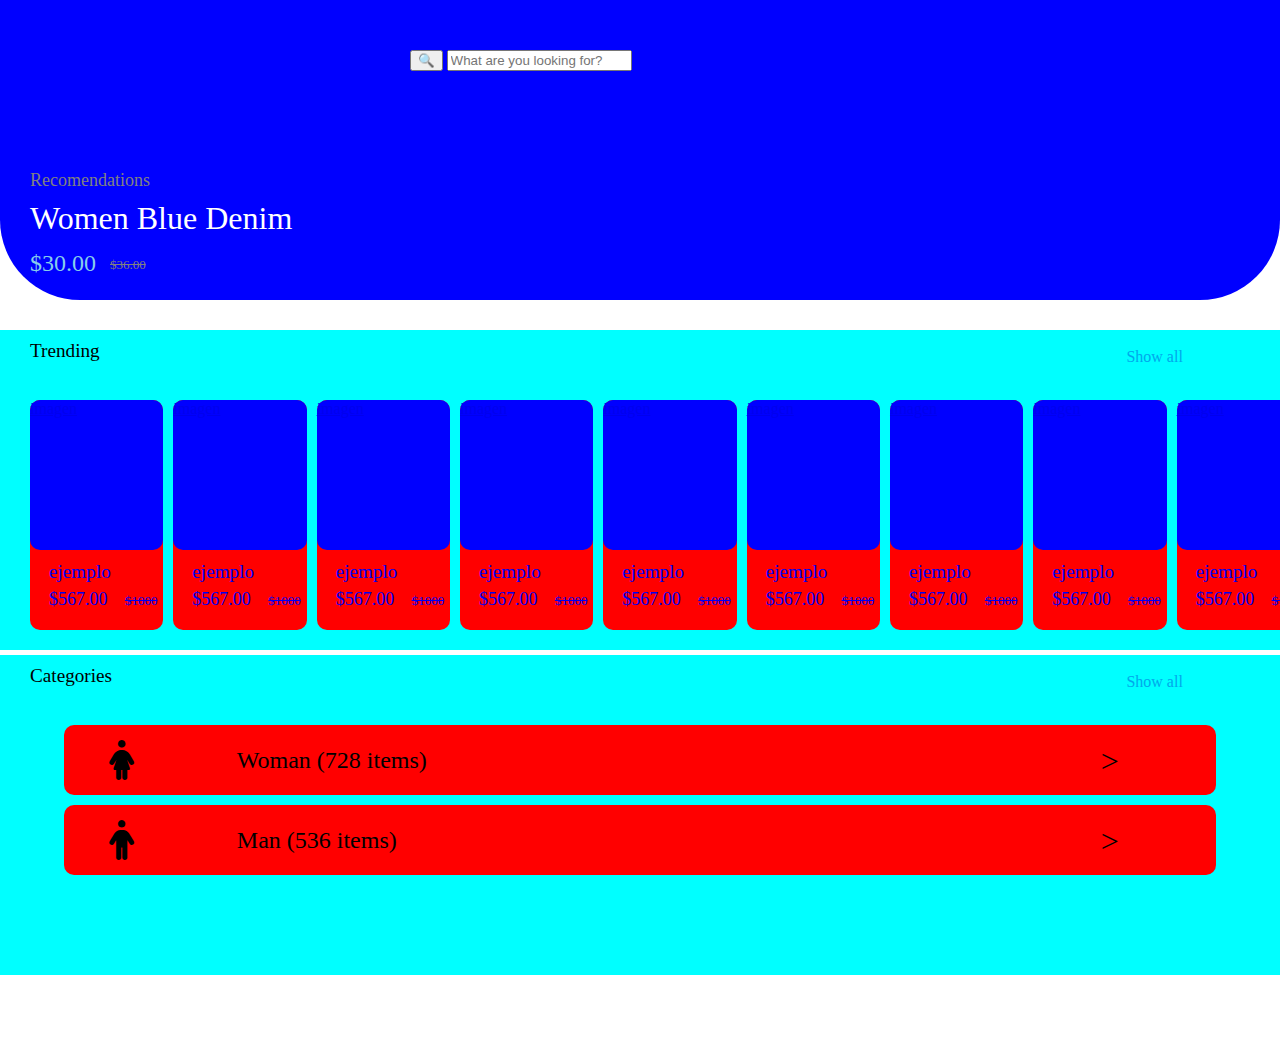
<file: tema4/index.html>
<!DOCTYPE html>
<html lang="en">
<head>
    <meta charset="UTF-8">
    <meta name="viewport" content="width=device-width, initial-scale=1.0">
    <link rel="stylesheet" href="css/material-icons.css">
    <link rel="stylesheet" href="css/fawesome-all.css">
    <link rel="stylesheet" href="css/style.css">
    <title>tema 4</title>
</head>


<body>
    <div class="partesuperior">
        <div class="buscador">
            <button class="search-button" onclick="performSearch()">🔍</button>
            <input type="text" class="search-input" placeholder="What are you looking for?">
        </div>
        <div class="titulosecundario">
            Recomendations
        </div>
        <div class="tituloprincipal">
            Women Blue Denim
        </div>
        <div class="precionuevo">
            $30.00
        </div>
        <div class="precioviejo">
            $36.00
        </div>
    </div>
    <div class="partemedia">
        <div class="subtituloizquierdamedio">
            Trending
        </div>
        <div class="subtituloderechamedio">
            Show all
        </div>


        <div class="card">
            <a href="./producto.html">
            <div class="img">imagen</div>
            <div class="nombrearticulo">ejemplo</div>
            <div class="precionuevoarticulo">$567.00</div>
            <div class="precioviejoarticulo">$1000</div>
            </a>
        </div>
        <div class="card">
            <a href="./producto.html">
            <div class="img">imagen</div>
            <div class="nombrearticulo">ejemplo</div>
            <div class="precionuevoarticulo">$567.00</div>
            <div class="precioviejoarticulo">$1000</div>
            </a>
        </div>
        <div class="card">
            <a href="./producto.html">
            <div class="img">imagen</div>
            <div class="nombrearticulo">ejemplo</div>
            <div class="precionuevoarticulo">$567.00</div>
            <div class="precioviejoarticulo">$1000</div>
            </a>
        </div>
        <div class="card">
            <a href="./producto.html">
            <div class="img">imagen</div>
            <div class="nombrearticulo">ejemplo</div>
            <div class="precionuevoarticulo">$567.00</div>
            <div class="precioviejoarticulo">$1000</div>
            </a>
        </div>
        <div class="card">
            <a href="./producto.html">
            <div class="img">imagen</div>
            <div class="nombrearticulo">ejemplo</div>
            <div class="precionuevoarticulo">$567.00</div>
            <div class="precioviejoarticulo">$1000</div>
            </a>
        </div>
        <div class="card">
            <a href="./producto.html">
            <div class="img">imagen</div>
            <div class="nombrearticulo">ejemplo</div>
            <div class="precionuevoarticulo">$567.00</div>
            <div class="precioviejoarticulo">$1000</div>
            </a>
        </div>
        <div class="card">
            <a href="./producto.html">
            <div class="img">imagen</div>
            <div class="nombrearticulo">ejemplo</div>
            <div class="precionuevoarticulo">$567.00</div>
            <div class="precioviejoarticulo">$1000</div>
            </a>
        </div>
        <div class="card">
            <a href="./producto.html">
            <div class="img">imagen</div>
            <div class="nombrearticulo">ejemplo</div>
            <div class="precionuevoarticulo">$567.00</div>
            <div class="precioviejoarticulo">$1000</div>
            </a>
        </div>
        <div class="card">
            <a href="./producto.html">
            <div class="img">imagen</div>
            <div class="nombrearticulo">ejemplo</div>
            <div class="precionuevoarticulo">$567.00</div>
            <div class="precioviejoarticulo">$1000</div>
            </a>
        </div>


    </div>
    <div class="partebaja">
        <div class="subtituloizquierdabajo">
            Categories
        </div>
        <div class="subtituloderechabajo">
            Show all
        </div>
        <div class="categoriamujer">
            <div class="item1"><i class="fa-solid fa-person-dress"></i></div>
            <div class="nombreitemmujer">Woman  (728 items)</div>
            <div class="picoarriba">></div>
        </div>
        <div class="categoriahombre">
            <div class="item2"><i class="fa-solid fa-person"></i></div>
            <div class="nombreitemhombre">Man  (536 items)</div>
            <div class="picoabajo">></div>
        </div>
    </div>
</body>
</html>
</file>
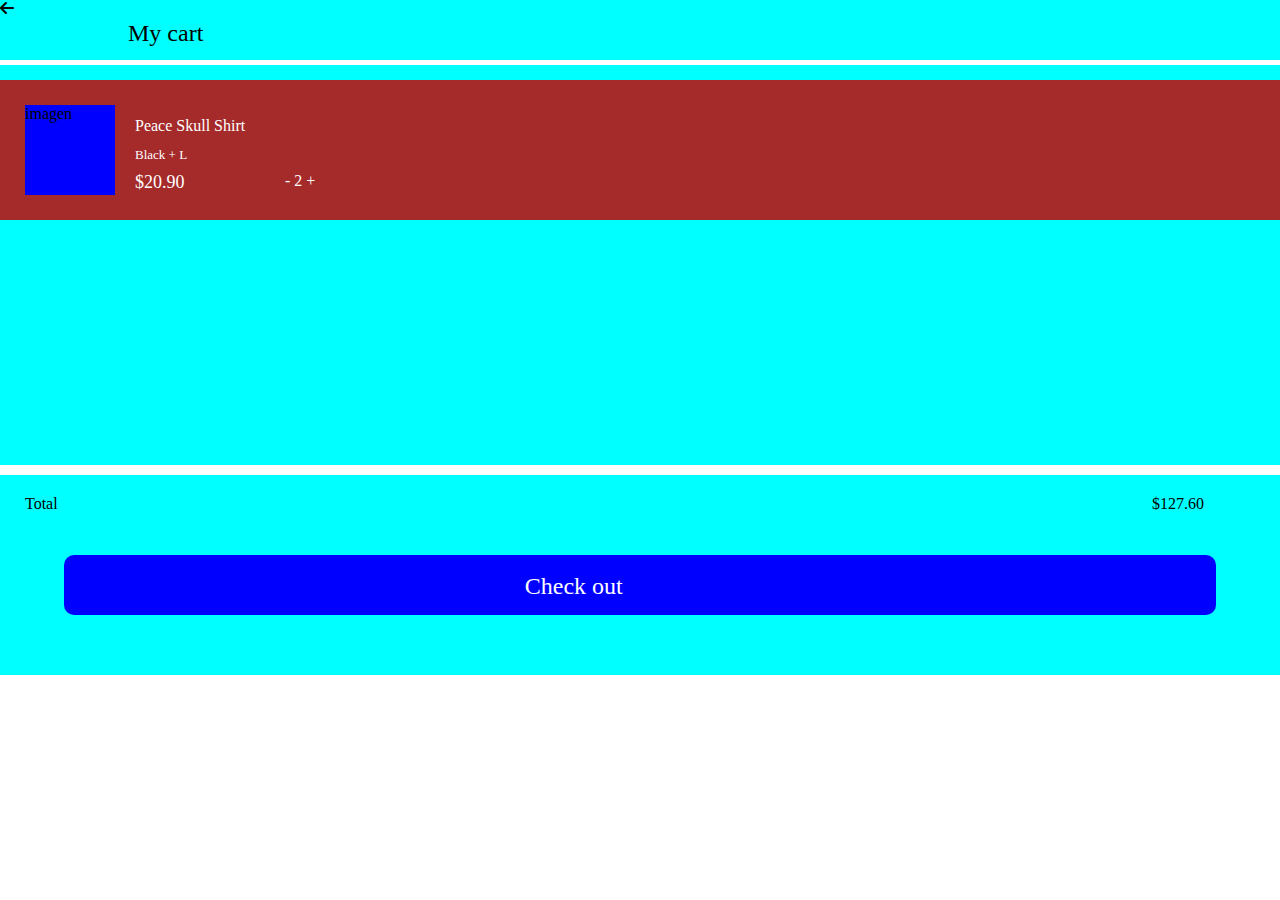
<file: tema4/carrito.html>
<!DOCTYPE html>
<html lang="en">
<head>
    <meta charset="UTF-8">
    <meta name="viewport" content="width=device-width, initial-scale=1.0">
    <link rel="stylesheet" href="css/material-icons.css">
    <link rel="stylesheet" href="css/fawesome-all.css">
    <link rel="stylesheet" href="css/style-carrito.css">
    <title>Carrito</title>
</head>
<body>
    <div class="partealta">
        <div class="volver"><i class="fa-solid fa-arrow-left"></i></div>
        <div class="titulo">My cart</div>
    </div>
    <div class="partemedia">
        <div class="producto">
            <div class="img">imagen</div>
            <div class="nombreproducto">Peace Skull Shirt</div>
            <div class="tallecolo">Black + L</div>
            <div class="precio">$20.90</div>
            <div class="cantidadproducto">- 2 +</div>
        </div>
    </div>
    <div class="partebaja">
        <div class="total">Total</div>
        <div class="precio">$127.60</div>
        <div class="boton">
            <div class="tituloboton">Check out</div>
        </div>
    </div>
</body>
</html>
</file>
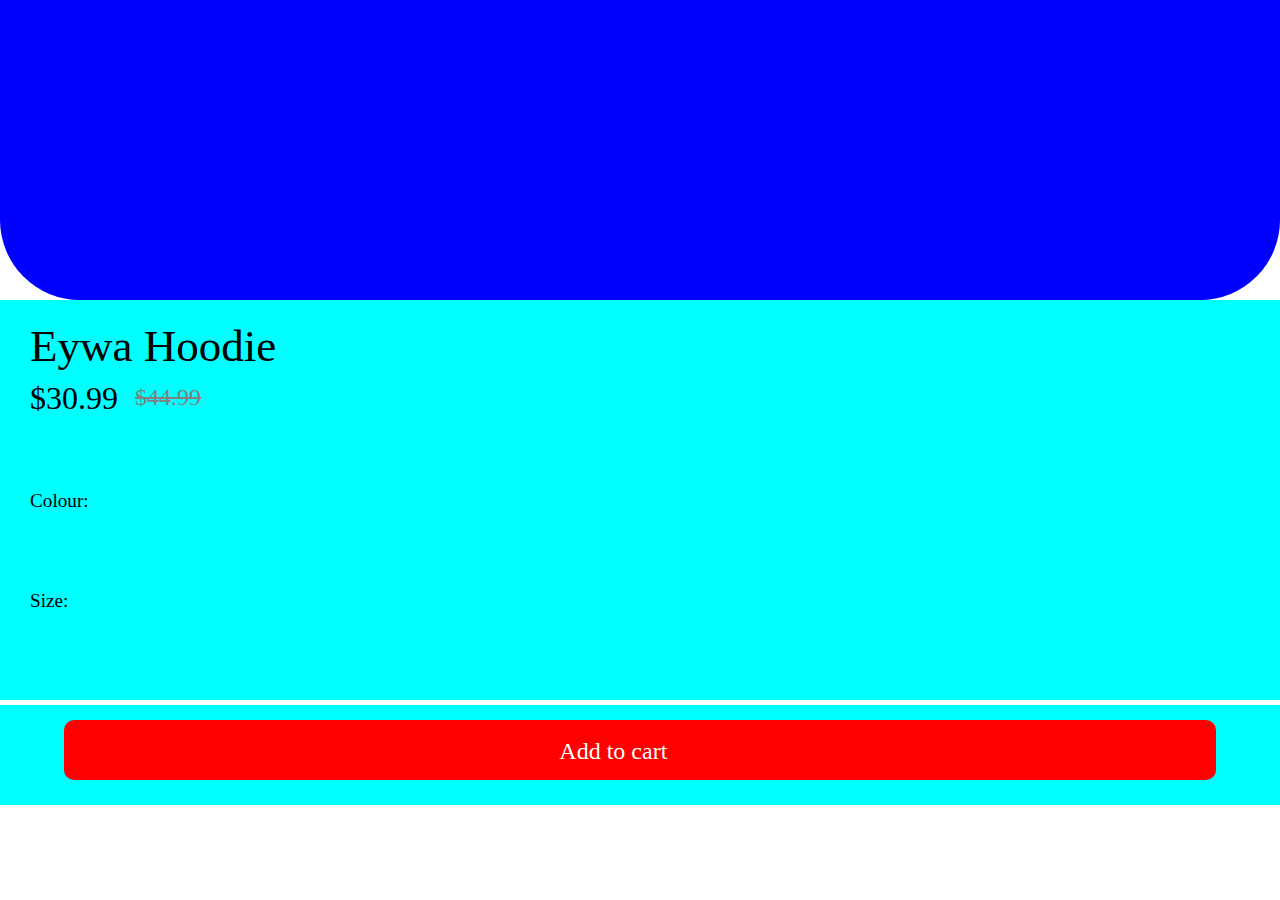
<file: tema4/producto.html>
<!DOCTYPE html>
<html lang="en">
<head>
    <meta charset="UTF-8">
    <meta name="viewport" content="width=device-width, initial-scale=1.0">
    <link rel="stylesheet" href="css/style-producto.css">
    <title>Producto</title>
</head>
<body>
    <div class="partesuperior">
        
    </div>
    <div class="partemedia">
        <div class="nombre">Eywa Hoodie</div>
        <div class="precioactual">$30.99</div>
        <div class="precioviejo">$44.99</div>
        <div class="opciones">
            <div class="color">Colour:</div>
            <div class="talle">Size:</div>
        </div>
    </div>
    <div class="partebaja">
        <a href="./carrito.html">
            <div class="botoncarrito">
            <div class="nombrecarrito">Add to cart</div>
            </div>
        </a>
    </div>
</body>
</html>
</file>
<file: tema4/css/material-icons.css>
/* fallback */
@font-face {
    font-family: 'Material Icons Outlined';
    font-style: normal;
    font-weight: 400;
    src: url(../fonts/gok-H7zzDkdnRel8-DQ6KAXJ69wP1tGnf4ZGhUce.woff2) format('woff2');
  }
  
  .iconos {
    font-family: 'Material Icons Outlined';
    font-weight: normal;
    font-style: normal;
     font-size: 20px; 
    line-height: 1;
    letter-spacing: normal;
    text-transform: none;
    display: inline-block;
    white-space: nowrap;
    word-wrap: normal;
    direction: ltr;
    --webkit-font-feature-settings: 'liga';
    --webkit-font-smoothing: antialiased;
  }
</file>
<file: tema4/css/style.css>
body {
    height: 100%;
    width: 100%;
    padding: 0;
    margin: 0;
}

.partesuperior {
    width: 100%;
    height: 400px;
    border-radius: 80px;
    background-color: blue;
    position: relative;
    top: -100px;

    & .buscador {
        position: absolute;
        top: 150px;
        left: 32%;
    }

    & .titulosecundario {
        position: absolute;
        top: 270px;
        left: 30px;
        color: grey;
        font-size: large;
    }

    & .tituloprincipal {
        position: absolute;
        top:300px;
        left: 30px;
        color: white;
        font-size: xx-large;
    }

    & .precionuevo {
        position: absolute;
        top: 350px;
        left: 30px;
        color: skyblue;
        font-size: x-large;
    }

    & .precioviejo {
        position: absolute;
        top: 357px;
        left: 110px;
        color: gray;
        font-size: small;
        text-decoration: line-through;
    }
   
}

.partemedia {
    width: 100%;
    height: 320px;
    background-color: aqua;
    position: relative;
    top: -70px;
    display: flex;
    gap: 10px;
    overflow-x: scroll;
    overflow-y: hidden;

    & .subtituloizquierdamedio {
        position: absolute;
        left: 30px;
        top: 10px;
        color: black;
        font-size: larger;
    }

    & .subtituloderechamedio {
        position: absolute;
        left: 88%;
        top: 18px;
        color: rgb(0, 168, 235);
    }

    & .card {
        width: 150px;
        height: 230px;
        background-color: red;
        border-radius: 10px;
        position: relative;
        top: 70px;
        left: 30px;

        & .img {
            width: 100%;
            height: 65%;
            border-radius: 10px;
            background-color: blue;
        }

        & .nombrearticulo {
            position: absolute;
            top: 70%;
            left: 19px;
            font-size: larger;
        }

        & .precionuevoarticulo {
            position: absolute;
            top: 82%;
            left: 19px;
            font-size: large;
        }

        & .precioviejoarticulo {
            position: absolute;
            top: 84%;
            left: 95px;
            font-size: small;
            text-decoration: line-through;
        }

    }

}

.partebaja {
    width: 100%;
    height: 320px;
    background-color: aqua;
    position: relative;
    top: -65px;

    & .subtituloizquierdabajo {
        position: absolute;
        left: 30px;
        top: 10px;
        color: black;
        font-size: larger;
    }

    & .subtituloderechabajo {
        position: absolute;
        left: 88%;
        top: 18px;
        color: rgb(0, 168, 235);
    }

    & .categoriamujer {
        width: 90%;
        height: 70px;
        background-color: red;
        border-radius: 10px;
        position: relative;
        top: 70px;
        left: 5%;

        & .item1 {
            position: absolute;
            color: black;
            height: 100px;
            width: 10%;
            font-size: 40px;
            display: grid;
            place-items: center;
            top: -15px;
        }

        & .nombreitemmujer{
            position: absolute;
            font-size: x-large;
            left: 15%;
            top: 32%;
        }

        & .picoarriba {
            position: absolute;
            left: 90%;
            top: 18px;
            font-size: xx-large;
        }

    }

    & .categoriahombre {
        width: 90%;
        height: 70px;
        background-color: red;
        border-radius: 10px;
        position: relative;
        top: 80px;
        left: 5%;

        div.item2 {
            position: absolute;
            color: black;
            height: 100px;
            width: 10%;
            font-size: 40px;
            display: grid;
            place-items: center;
            top: -15px;
        }

        & .nombreitemhombre{
            position: absolute;
            font-size: x-large;
            left: 15%;
            top: 32%;
        }

        & .picoabajo {
            position: absolute;
            left: 90%;
            top: 18px;
            font-size: xx-large;
        }

    }    

}
</file>
<file: tema4/css/style-carrito.css>
body {
    height: 100%;
    width: 100%;
    padding: 0;
    margin: 0;
}

.partealta {
    width: 100%;
    height: 60px;
    background-color: aqua;
    position: relative;

    div.volver {
        color: black;
        height: 50px;
        width: 70px;
    }

    & .titulo {
        position: absolute;
        color: black;
        font-size: x-large;
        top: 20px;
        left: 10%;
    }
}

.partemedia {
    width: 100%;
    height: 400px;
    background-color: aqua;
    position: relative;
    top: 5px;

    & .producto {
        position: absolute;
        height: 140px;
        width: 100%;
        background-color: brown;
        top: 15px;

        & .img {
            position: absolute;
            width: 90px;
            height: 90px;
            background-color: blue;
            top: 25px;
            left: 25px;
        }

        & .nombreproducto {
            position: absolute;
            top: 37px;
            left: 135px;
            color: white;
        }

        & .tallecolo {
            position: absolute;
            color: white;
            font-size: small;
            left: 135px;
            top: 67px;
        }

        & .precio {
            position: absolute;
            color: white;
            font-size: large;
            top: 92px;
            left: 135px;
        }

        & .cantidadproducto {
            position: absolute;
            color: white;
            font-size: medium;
            top: 92px;
            left: 285px;
        }
    }

}

.partebaja {
    width: 100%;
    height: 200px;
    background-color: aqua;
    position: relative;
    top: 15px;

    & .total {
        position: absolute;
        top: 20px;
        left: 25px;
    }

    & .precio {
        position: absolute;
        top: 20px;
        left: 90%;
    }

    & .boton {
        position: absolute;
        background-color: blue;
        color: white;
        border-radius: 10px;
        width: 90%;
        height: 60px;
        top: 80px;
        left: 5%;

        & .tituloboton {
            position: absolute;
            font-size: x-large;
            top: 18px;
            left: 40%;
        }

    }

}
</file>
<file: tema4/css/style-producto.css>
body {
    height: 900px;
    width: 100%;
    padding: 0;
    margin: 0;
}

.partesuperior {
    width: 100%;
    height: 400px;
    border-radius: 80px;
    background-color: blue;
    position: relative;
    top: -100px;
}

.partemedia {
    width: 100%;
    height: 400px;
    background-color: aqua;
    position: relative;
    top: -100px;

    & .nombre {
        position: absolute;
        font-size: 45px;
        left: 30px;
        top: 5%;
    }

    & .precioactual {
        position: absolute;
        font-size: xx-large;
        left: 30px;
        top: 20%;
    }

    & .precioviejo {
        position: absolute;
        font-size: x-large;
        text-decoration: line-through;
        color: gray;
        left: 135px;
        top: 21%;
    }

    & .opciones {

        position: relative;

        & .color {
            position: absolute;
            font-size: larger;
            left: 30px;
            top: 190px;
        }

        & .talle {
            position: absolute;
            font-size: larger;
            left: 30px;
            top: 290px;
        }

    }

}

.partebaja {
    width: 100%;
    height: 100px;
    background-color: aqua;
    position: relative;
    top: -95px;

    & .botoncarrito {
            width: 90%;
            height: 60px;
            background-color: red;
            border-radius: 10px;
            position: relative;
            top: 15%;
            left: 5%;

            & .nombrecarrito {
                position: absolute;
                font-size: x-large;
                color: white;
                left: 43%;
                top: 30%;
            }
    }

}
</file>
